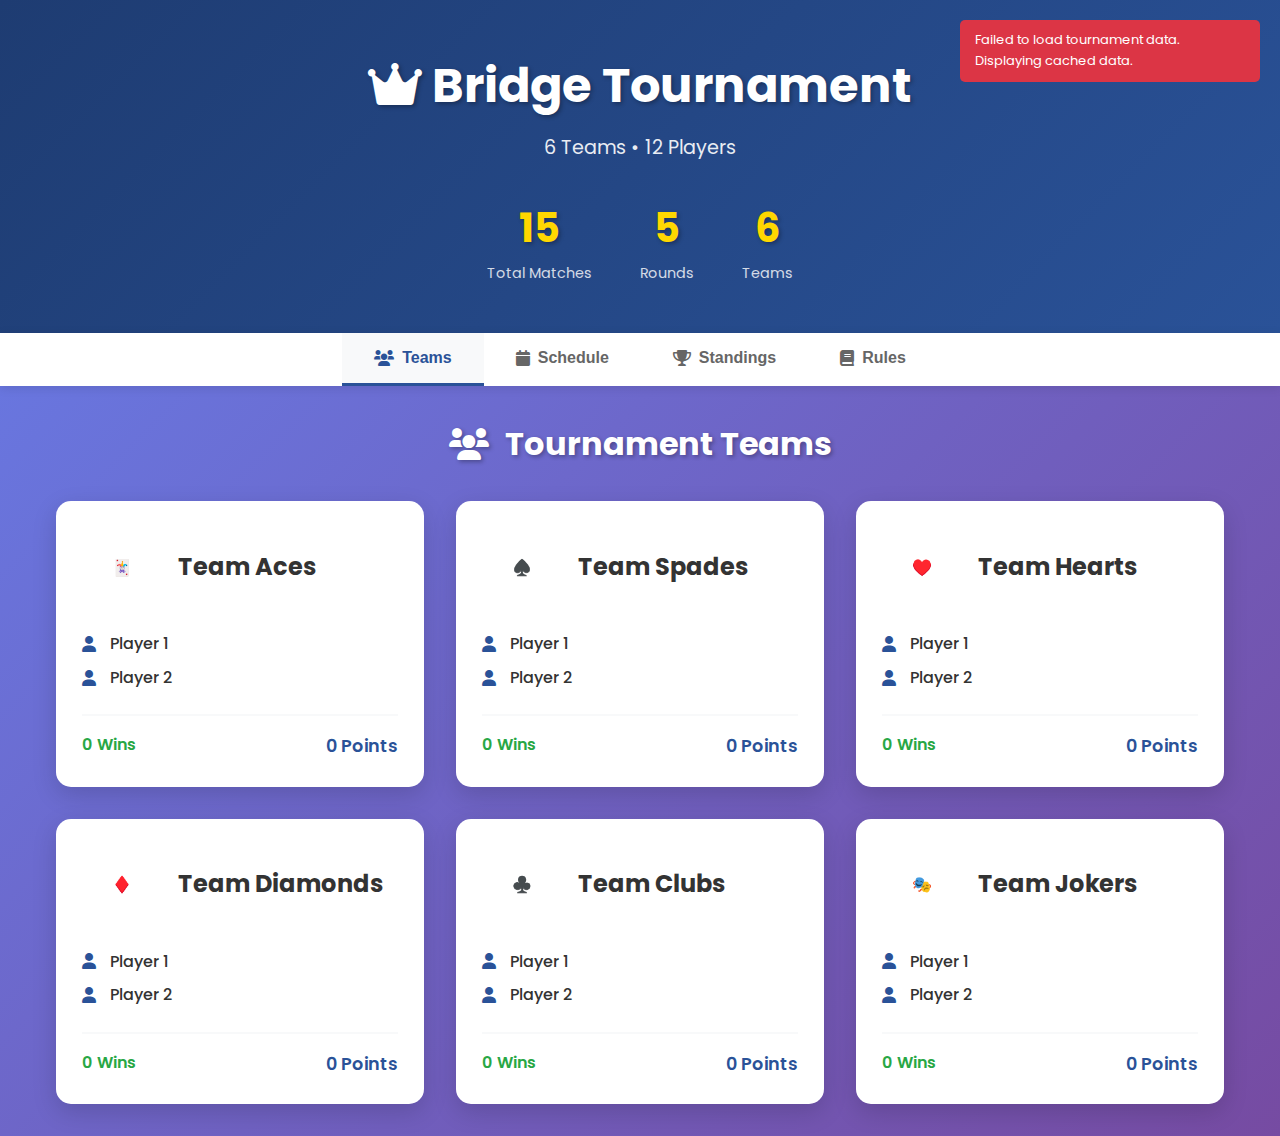
<file: index.html>
<!DOCTYPE html>
<html lang="en">
<head>
    <meta charset="UTF-8">
    <meta name="viewport" content="width=device-width, initial-scale=1.0">
    <title>Bridge Tournament</title>
    <link rel="stylesheet" href="styles.css">
    <link href="https://fonts.googleapis.com/css2?family=Poppins:wght@300;400;600;700&display=swap" rel="stylesheet">
    <link rel="stylesheet" href="https://cdnjs.cloudflare.com/ajax/libs/font-awesome/6.0.0/css/all.min.css">
</head>
<body>
    <header class="hero">
        <div class="hero-content">
            <h1><i class="fas fa-crown"></i> Bridge Tournament</h1>
            <p class="hero-subtitle">6 Teams • 12 Players</p>
            <div class="hero-stats">
                <div class="stat">
                    <span class="stat-number">15</span>
                    <span class="stat-label">Total Matches</span>
                </div>
                <div class="stat">
                    <span class="stat-number">5</span>
                    <span class="stat-label">Rounds</span>
                </div>
                <div class="stat">
                    <span class="stat-number">6</span>
                    <span class="stat-label">Teams</span>
                </div>
            </div>
        </div>
    </header>

    <nav class="nav-tabs">
        <button class="nav-btn active" data-tab="teams">
            <i class="fas fa-users"></i> Teams
        </button>
        <button class="nav-btn" data-tab="schedule">
            <i class="fas fa-calendar"></i> Schedule
        </button>
        <button class="nav-btn" data-tab="standings">
            <i class="fas fa-trophy"></i> Standings
        </button>
        <button class="nav-btn" data-tab="rules">
            <i class="fas fa-book"></i> Rules
        </button>
    </nav>

    <main class="container">
        <!-- Teams Section -->
        <section id="teams" class="tab-content active">
            <h2><i class="fas fa-users"></i> Tournament Teams</h2>
            <div class="teams-grid">
                <div class="team-card" data-team="1">
                    <div class="team-header">
                        <div class="team-avatar">🃏</div>
                        <h3>Team Aces</h3>
                    </div>
                    <div class="team-players">
                        <div class="player">
                            <i class="fas fa-user"></i>
                            <span class="player-name">Player 1</span>
                        </div>
                        <div class="player">
                            <i class="fas fa-user"></i>
                            <span class="player-name">Player 2</span>
                        </div>
                    </div>
                    <div class="team-stats">
                        <span class="wins">0 Wins</span>
                        <span class="points">0 Points</span>
                    </div>
                </div>

                <div class="team-card" data-team="2">
                    <div class="team-header">
                        <div class="team-avatar">♠️</div>
                        <h3>Team Spades</h3>
                    </div>
                    <div class="team-players">
                        <div class="player">
                            <i class="fas fa-user"></i>
                            <span class="player-name">Player 1</span>
                        </div>
                        <div class="player">
                            <i class="fas fa-user"></i>
                            <span class="player-name">Player 2</span>
                        </div>
                    </div>
                    <div class="team-stats">
                        <span class="wins">0 Wins</span>
                        <span class="points">0 Points</span>
                    </div>
                </div>

                <div class="team-card" data-team="3">
                    <div class="team-header">
                        <div class="team-avatar">♥️</div>
                        <h3>Team Hearts</h3>
                    </div>
                    <div class="team-players">
                        <div class="player">
                            <i class="fas fa-user"></i>
                            <span class="player-name">Player 1</span>
                        </div>
                        <div class="player">
                            <i class="fas fa-user"></i>
                            <span class="player-name">Player 2</span>
                        </div>
                    </div>
                    <div class="team-stats">
                        <span class="wins">0 Wins</span>
                        <span class="points">0 Points</span>
                    </div>
                </div>

                <div class="team-card" data-team="4">
                    <div class="team-header">
                        <div class="team-avatar">♦️</div>
                        <h3>Team Diamonds</h3>
                    </div>
                    <div class="team-players">
                        <div class="player">
                            <i class="fas fa-user"></i>
                            <span class="player-name">Player 1</span>
                        </div>
                        <div class="player">
                            <i class="fas fa-user"></i>
                            <span class="player-name">Player 2</span>
                        </div>
                    </div>
                    <div class="team-stats">
                        <span class="wins">0 Wins</span>
                        <span class="points">0 Points</span>
                    </div>
                </div>

                <div class="team-card" data-team="5">
                    <div class="team-header">
                        <div class="team-avatar">♣️</div>
                        <h3>Team Clubs</h3>
                    </div>
                    <div class="team-players">
                        <div class="player">
                            <i class="fas fa-user"></i>
                            <span class="player-name">Player 1</span>
                        </div>
                        <div class="player">
                            <i class="fas fa-user"></i>
                            <span class="player-name">Player 2</span>
                        </div>
                    </div>
                    <div class="team-stats">
                        <span class="wins">0 Wins</span>
                        <span class="points">0 Points</span>
                    </div>
                </div>

                <div class="team-card" data-team="6">
                    <div class="team-header">
                        <div class="team-avatar">🎭</div>
                        <h3>Team Jokers</h3>
                    </div>
                    <div class="team-players">
                        <div class="player">
                            <i class="fas fa-user"></i>
                            <span class="player-name">Player 1</span>
                        </div>
                        <div class="player">
                            <i class="fas fa-user"></i>
                            <span class="player-name">Player 2</span>
                        </div>
                    </div>
                    <div class="team-stats">
                        <span class="wins">0 Wins</span>
                        <span class="points">0 Points</span>
                    </div>
                </div>
            </div>
        </section>

        <!-- Schedule Section -->
        <section id="schedule" class="tab-content">
            <h2><i class="fas fa-calendar"></i> Tournament Schedule</h2>
            <p class="schedule-info">Round Robin Format - Each team plays every other team once</p>
            
            <div class="rounds">
                <div class="round">
                    <h3>Round 1</h3>
                    <div class="matches">
                        <div class="match">
                            <span class="team">Team Aces</span>
                            <span class="vs">vs</span>
                            <span class="team">Team Spades</span>
                            <div class="match-score">
                                <span class="score">-</span>
                                <span class="score-separator">:</span>
                                <span class="score">-</span>
                            </div>
                        </div>
                        <div class="match">
                            <span class="team">Team Hearts</span>
                            <span class="vs">vs</span>
                            <span class="team">Team Diamonds</span>
                            <div class="match-score">
                                <span class="score">-</span>
                                <span class="score-separator">:</span>
                                <span class="score">-</span>
                            </div>
                        </div>
                        <div class="match">
                            <span class="team">Team Clubs</span>
                            <span class="vs">vs</span>
                            <span class="team">Team Jokers</span>
                            <div class="match-score">
                                <span class="score">-</span>
                                <span class="score-separator">:</span>
                                <span class="score">-</span>
                            </div>
                        </div>
                    </div>
                </div>

                <div class="round">
                    <h3>Round 2</h3>
                    <div class="matches">
                        <div class="match">
                            <span class="team">Team Aces</span>
                            <span class="vs">vs</span>
                            <span class="team">Team Hearts</span>
                            <div class="match-score">
                                <span class="score">-</span>
                                <span class="score-separator">:</span>
                                <span class="score">-</span>
                            </div>
                        </div>
                        <div class="match">
                            <span class="team">Team Spades</span>
                            <span class="vs">vs</span>
                            <span class="team">Team Clubs</span>
                            <div class="match-score">
                                <span class="score">-</span>
                                <span class="score-separator">:</span>
                                <span class="score">-</span>
                            </div>
                        </div>
                        <div class="match">
                            <span class="team">Team Diamonds</span>
                            <span class="vs">vs</span>
                            <span class="team">Team Jokers</span>
                            <div class="match-score">
                                <span class="score">-</span>
                                <span class="score-separator">:</span>
                                <span class="score">-</span>
                            </div>
                        </div>
                    </div>
                </div>

                <div class="round">
                    <h3>Round 3</h3>
                    <div class="matches">
                        <div class="match">
                            <span class="team">Team Aces</span>
                            <span class="vs">vs</span>
                            <span class="team">Team Diamonds</span>
                            <div class="match-score">
                                <span class="score">-</span>
                                <span class="score-separator">:</span>
                                <span class="score">-</span>
                            </div>
                        </div>
                        <div class="match">
                            <span class="team">Team Hearts</span>
                            <span class="vs">vs</span>
                            <span class="team">Team Clubs</span>
                            <div class="match-score">
                                <span class="score">-</span>
                                <span class="score-separator">:</span>
                                <span class="score">-</span>
                            </div>
                        </div>
                        <div class="match">
                            <span class="team">Team Spades</span>
                            <span class="vs">vs</span>
                            <span class="team">Team Jokers</span>
                            <div class="match-score">
                                <span class="score">-</span>
                                <span class="score-separator">:</span>
                                <span class="score">-</span>
                            </div>
                        </div>
                    </div>
                </div>

                <div class="round">
                    <h3>Round 4</h3>
                    <div class="matches">
                        <div class="match">
                            <span class="team">Team Aces</span>
                            <span class="vs">vs</span>
                            <span class="team">Team Clubs</span>
                            <div class="match-score">
                                <span class="score">-</span>
                                <span class="score-separator">:</span>
                                <span class="score">-</span>
                            </div>
                        </div>
                        <div class="match">
                            <span class="team">Team Spades</span>
                            <span class="vs">vs</span>
                            <span class="team">Team Diamonds</span>
                            <div class="match-score">
                                <span class="score">-</span>
                                <span class="score-separator">:</span>
                                <span class="score">-</span>
                            </div>
                        </div>
                        <div class="match">
                            <span class="team">Team Hearts</span>
                            <span class="vs">vs</span>
                            <span class="team">Team Jokers</span>
                            <div class="match-score">
                                <span class="score">-</span>
                                <span class="score-separator">:</span>
                                <span class="score">-</span>
                            </div>
                        </div>
                    </div>
                </div>

                <div class="round">
                    <h3>Round 5</h3>
                    <div class="matches">
                        <div class="match">
                            <span class="team">Team Aces</span>
                            <span class="vs">vs</span>
                            <span class="team">Team Jokers</span>
                            <div class="match-score">
                                <span class="score">-</span>
                                <span class="score-separator">:</span>
                                <span class="score">-</span>
                            </div>
                        </div>
                        <div class="match">
                            <span class="team">Team Spades</span>
                            <span class="vs">vs</span>
                            <span class="team">Team Hearts</span>
                            <div class="match-score">
                                <span class="score">-</span>
                                <span class="score-separator">:</span>
                                <span class="score">-</span>
                            </div>
                        </div>
                        <div class="match">
                            <span class="team">Team Diamonds</span>
                            <span class="vs">vs</span>
                            <span class="team">Team Clubs</span>
                            <div class="match-score">
                                <span class="score">-</span>
                                <span class="score-separator">:</span>
                                <span class="score">-</span>
                            </div>
                        </div>
                    </div>
                </div>
            </div>
        </section>

        <!-- Standings Section -->
        <section id="standings" class="tab-content">
            <h2><i class="fas fa-trophy"></i> Current Standings</h2>
            <div class="standings-table">
                <div class="standings-header">
                    <span>Rank</span>
                    <span>Team</span>
                    <span>Wins</span>
                    <span>Losses</span>
                    <span>Points</span>
                </div>
                <div class="standings-body">
                    <div class="standings-row" data-team="1">
                        <span class="rank">1</span>
                        <span class="team-name">🃏 Team Aces</span>
                        <span class="wins">0</span>
                        <span class="losses">0</span>
                        <span class="points">0</span>
                    </div>
                    <div class="standings-row" data-team="2">
                        <span class="rank">2</span>
                        <span class="team-name">♠️ Team Spades</span>
                        <span class="wins">0</span>
                        <span class="losses">0</span>
                        <span class="points">0</span>
                    </div>
                    <div class="standings-row" data-team="3">
                        <span class="rank">3</span>
                        <span class="team-name">♥️ Team Hearts</span>
                        <span class="wins">0</span>
                        <span class="losses">0</span>
                        <span class="points">0</span>
                    </div>
                    <div class="standings-row" data-team="4">
                        <span class="rank">4</span>
                        <span class="team-name">♦️ Team Diamonds</span>
                        <span class="wins">0</span>
                        <span class="losses">0</span>
                        <span class="points">0</span>
                    </div>
                    <div class="standings-row" data-team="5">
                        <span class="rank">5</span>
                        <span class="team-name">♣️ Team Clubs</span>
                        <span class="wins">0</span>
                        <span class="losses">0</span>
                        <span class="points">0</span>
                    </div>
                    <div class="standings-row" data-team="6">
                        <span class="rank">6</span>
                        <span class="team-name">🎭 Team Jokers</span>
                        <span class="wins">0</span>
                        <span class="losses">0</span>
                        <span class="points">0</span>
                    </div>
                </div>
            </div>
        </section>

        <!-- Rules Section -->
        <section id="rules" class="tab-content">
            <h2><i class="fas fa-book"></i> Tournament Rules</h2>
            <div class="rules-content">
                <div class="rule-section">
                    <h3><i class="fas fa-play"></i> Tournament Format</h3>
                    <ul>
                        <li><strong>Round Robin:</strong> Each team plays every other team exactly once</li>
                        <li><strong>15 total matches</strong> across 5 rounds</li>
                        <li><strong>3 matches per round</strong> played simultaneously</li>
                    </ul>
                </div>

                <div class="rule-section">
                    <h3><i class="fas fa-calculator"></i> Scoring System</h3>
                    <ul>
                        <li><strong>Win:</strong> 2 points</li>
                        <li><strong>Tie:</strong> 1 point each team</li>
                        <li><strong>Loss:</strong> 0 points</li>
                        <li><strong>Tiebreaker:</strong> Head-to-head record, then total points scored</li>
                    </ul>
                </div>

                <div class="rule-section">
                    <h3><i class="fas fa-clock"></i> Match Rules</h3>
                    <ul>
                        <li><strong>Time limit:</strong> 90 minutes per match</li>
                        <li><strong>Boards per match:</strong> 6-8 boards recommended</li>
                        <li><strong>Scoring:</strong> Total points across all boards</li>
                    </ul>
                </div>

                <div class="rule-section">
                    <h3><i class="fas fa-medal"></i> Awards</h3>
                    <ul>
                        <li><strong>1st Place:</strong> Tournament Champions</li>
                        <li><strong>2nd Place:</strong> Runners-up</li>
                        <li><strong>3rd Place:</strong> Bronze medalists</li>
                    </ul>
                </div>
            </div>
        </section>
    </main>


    <script src="database.js"></script>
    <script src="script-readonly.js"></script>
</body>
</html>
</file>
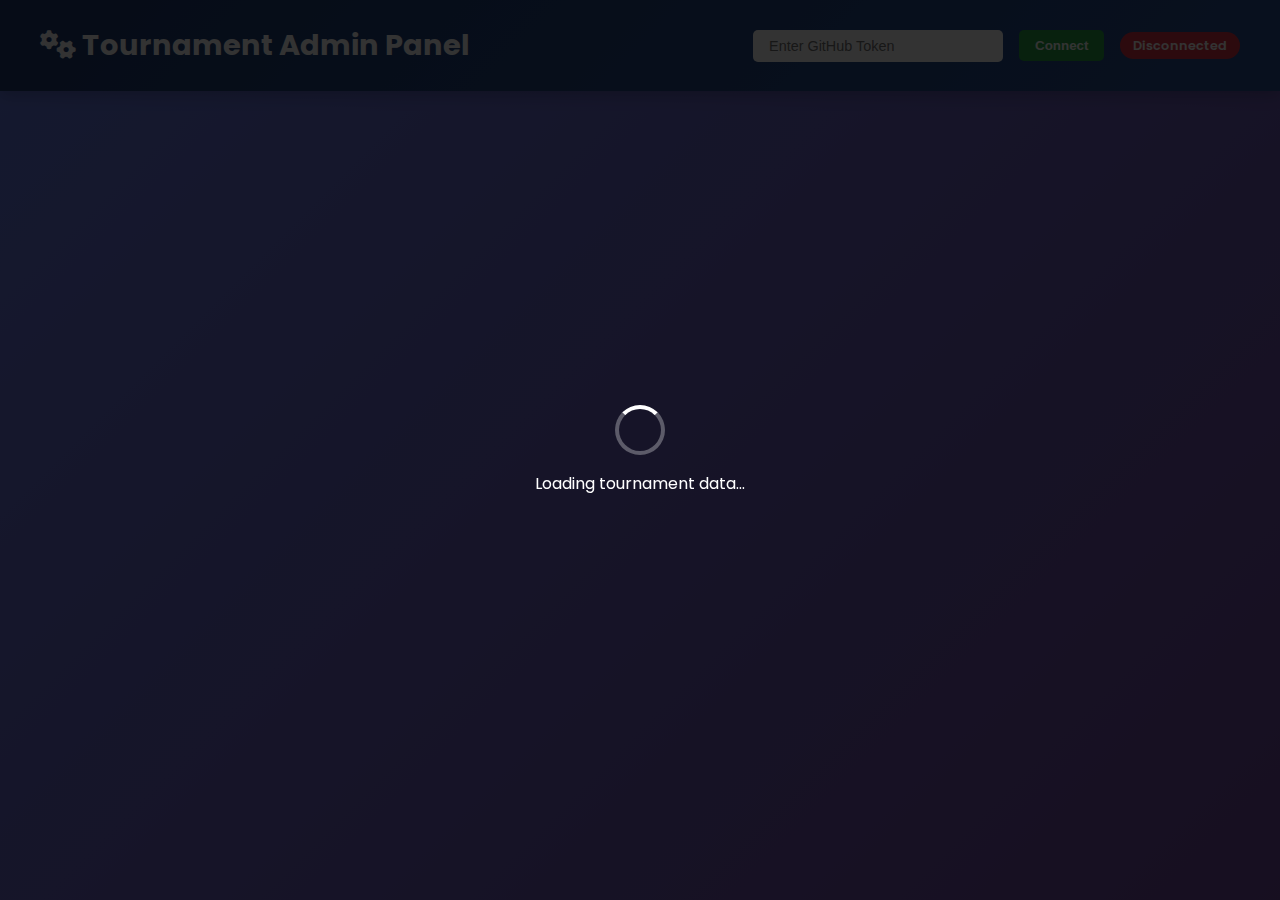
<file: admin-panel.html>
<!DOCTYPE html>
<html lang="en">
<head>
    <meta charset="UTF-8">
    <meta name="viewport" content="width=device-width, initial-scale=1.0">
    <title>Bridge Tournament Admin Panel</title>
    <link rel="stylesheet" href="admin-styles.css">
    <link href="https://fonts.googleapis.com/css2?family=Poppins:wght@300;400;600;700&display=swap" rel="stylesheet">
    <link rel="stylesheet" href="https://cdnjs.cloudflare.com/ajax/libs/font-awesome/6.0.0/css/all.min.css">
</head>
<body>
    <header class="admin-header">
        <div class="header-content">
            <h1><i class="fas fa-cogs"></i> Tournament Admin Panel</h1>
            <div class="auth-section">
                <input type="password" id="github-token" placeholder="Enter GitHub Token" class="token-input">
                <button id="connect-btn" class="connect-btn">Connect</button>
                <button id="disconnect-btn" class="disconnect-btn" style="display: none;">Disconnect</button>
                <span id="connection-status" class="status-indicator">Disconnected</span>
            </div>
        </div>
    </header>

    <div id="loading-screen" class="loading-screen">
        <div class="loading-content">
            <div class="spinner"></div>
            <p>Loading tournament data...</p>
        </div>
    </div>

    <main id="admin-content" class="admin-content" style="display: none;">
        <div class="control-tabs">
            <button class="tab-btn active" data-tab="teams">
                <i class="fas fa-users"></i> Teams & Players
            </button>
            <button class="tab-btn" data-tab="bracket">
                <i class="fas fa-sitemap"></i> Bracket Management
            </button>
            <button class="tab-btn" data-tab="standings">
                <i class="fas fa-trophy"></i> Current Standings
            </button>
        </div>

        <!-- Teams Management -->
        <section id="teams-tab" class="tab-panel active">
            <h2>Team Management</h2>
            <div class="teams-admin-grid">
                <div class="team-admin-card" data-team="1">
                    <div class="team-header">
                        <div class="team-avatar">🃏</div>
                        <h3>Team Aces</h3>
                    </div>
                    <div class="player-inputs">
                        <div class="input-group">
                            <label>Player 1:</label>
                            <input type="text" class="player-input" data-player="0" placeholder="Enter player name">
                        </div>
                        <div class="input-group">
                            <label>Player 2:</label>
                            <input type="text" class="player-input" data-player="1" placeholder="Enter player name">
                        </div>
                    </div>
                    <button class="save-team-btn">Save Team</button>
                </div>

                <div class="team-admin-card" data-team="2">
                    <div class="team-header">
                        <div class="team-avatar">♠️</div>
                        <h3>Team Spades</h3>
                    </div>
                    <div class="player-inputs">
                        <div class="input-group">
                            <label>Player 1:</label>
                            <input type="text" class="player-input" data-player="0" placeholder="Enter player name">
                        </div>
                        <div class="input-group">
                            <label>Player 2:</label>
                            <input type="text" class="player-input" data-player="1" placeholder="Enter player name">
                        </div>
                    </div>
                    <button class="save-team-btn">Save Team</button>
                </div>

                <div class="team-admin-card" data-team="3">
                    <div class="team-header">
                        <div class="team-avatar">♥️</div>
                        <h3>Team Hearts</h3>
                    </div>
                    <div class="player-inputs">
                        <div class="input-group">
                            <label>Player 1:</label>
                            <input type="text" class="player-input" data-player="0" placeholder="Enter player name">
                        </div>
                        <div class="input-group">
                            <label>Player 2:</label>
                            <input type="text" class="player-input" data-player="1" placeholder="Enter player name">
                        </div>
                    </div>
                    <button class="save-team-btn">Save Team</button>
                </div>

                <div class="team-admin-card" data-team="4">
                    <div class="team-header">
                        <div class="team-avatar">♦️</div>
                        <h3>Team Diamonds</h3>
                    </div>
                    <div class="player-inputs">
                        <div class="input-group">
                            <label>Player 1:</label>
                            <input type="text" class="player-input" data-player="0" placeholder="Enter player name">
                        </div>
                        <div class="input-group">
                            <label>Player 2:</label>
                            <input type="text" class="player-input" data-player="1" placeholder="Enter player name">
                        </div>
                    </div>
                    <button class="save-team-btn">Save Team</button>
                </div>

                <div class="team-admin-card" data-team="5">
                    <div class="team-header">
                        <div class="team-avatar">♣️</div>
                        <h3>Team Clubs</h3>
                    </div>
                    <div class="player-inputs">
                        <div class="input-group">
                            <label>Player 1:</label>
                            <input type="text" class="player-input" data-player="0" placeholder="Enter player name">
                        </div>
                        <div class="input-group">
                            <label>Player 2:</label>
                            <input type="text" class="player-input" data-player="1" placeholder="Enter player name">
                        </div>
                    </div>
                    <button class="save-team-btn">Save Team</button>
                </div>

                <div class="team-admin-card" data-team="6">
                    <div class="team-header">
                        <div class="team-avatar">🎭</div>
                        <h3>Team Jokers</h3>
                    </div>
                    <div class="player-inputs">
                        <div class="input-group">
                            <label>Player 1:</label>
                            <input type="text" class="player-input" data-player="0" placeholder="Enter player name">
                        </div>
                        <div class="input-group">
                            <label>Player 2:</label>
                            <input type="text" class="player-input" data-player="1" placeholder="Enter player name">
                        </div>
                    </div>
                    <button class="save-team-btn">Save Team</button>
                </div>
            </div>
            
            <div class="bulk-actions">
                <button id="save-all-teams" class="bulk-btn primary">
                    <i class="fas fa-save"></i> Save All Teams
                </button>
            </div>
        </section>

        <!-- Bracket Management -->
        <section id="bracket-tab" class="tab-panel">
            <h2>Bracket Management</h2>
            
            <!-- Quarter Finals -->
            <div class="admin-bracket-round">
                <h3>Quarter Finals</h3>
                <div class="admin-bracket-matches">
                    <div class="admin-bracket-match" data-round="quarterfinal" data-match="0">
                        <div class="match-title">QF1: Team Aces vs Team Spades</div>
                        <div class="score-inputs">
                            <input type="number" class="score-input" placeholder="Aces Score" data-team="Team Aces">
                            <span>:</span>
                            <input type="number" class="score-input" placeholder="Spades Score" data-team="Team Spades">
                        </div>
                        <button class="advance-team-btn">Set Winner & Advance</button>
                        <div class="winner-display">Winner: <span class="winner-name">TBD</span></div>
                    </div>
                    
                    <div class="admin-bracket-match" data-round="quarterfinal" data-match="1">
                        <div class="match-title">QF2: Team Hearts vs Team Diamonds</div>
                        <div class="score-inputs">
                            <input type="number" class="score-input" placeholder="Hearts Score" data-team="Team Hearts">
                            <span>:</span>
                            <input type="number" class="score-input" placeholder="Diamonds Score" data-team="Team Diamonds">
                        </div>
                        <button class="advance-team-btn">Set Winner & Advance</button>
                        <div class="winner-display">Winner: <span class="winner-name">TBD</span></div>
                    </div>
                    
                    <div class="admin-bracket-match" data-round="quarterfinal" data-match="2">
                        <div class="match-title">QF3: Team Clubs vs Team Jokers</div>
                        <div class="score-inputs">
                            <input type="number" class="score-input" placeholder="Clubs Score" data-team="Team Clubs">
                            <span>:</span>
                            <input type="number" class="score-input" placeholder="Jokers Score" data-team="Team Jokers">
                        </div>
                        <button class="advance-team-btn">Set Winner & Advance</button>
                        <div class="winner-display">Winner: <span class="winner-name">TBD</span></div>
                    </div>
                </div>
            </div>
            
            <!-- Semi Finals -->
            <div class="admin-bracket-round">
                <h3>Semi Finals</h3>
                <div class="admin-bracket-matches">
                    <div class="admin-bracket-match" data-round="semifinal" data-match="0">
                        <div class="match-title">SF1: Winner QF1 vs Winner QF2</div>
                        <div class="score-inputs">
                            <input type="number" class="score-input" placeholder="Team 1 Score" data-team="">
                            <span>:</span>
                            <input type="number" class="score-input" placeholder="Team 2 Score" data-team="">
                        </div>
                        <button class="advance-team-btn" disabled>Set Winner & Advance</button>
                        <div class="winner-display">Winner: <span class="winner-name">TBD</span></div>
                    </div>
                    
                    <div class="admin-bracket-match" data-round="semifinal" data-match="1">
                        <div class="match-title">SF2: Winner QF3 vs Bye Team</div>
                        <div class="bye-selection">
                            <label>Select team for bye to semi-final:</label>
                            <select id="bye-team-select" class="bye-select">
                                <option value="">Select team...</option>
                                <option value="Team Aces">Team Aces</option>
                                <option value="Team Spades">Team Spades</option>
                                <option value="Team Hearts">Team Hearts</option>
                                <option value="Team Diamonds">Team Diamonds</option>
                                <option value="Team Clubs">Team Clubs</option>
                                <option value="Team Jokers">Team Jokers</option>
                            </select>
                        </div>
                        <div class="score-inputs">
                            <input type="number" class="score-input" placeholder="QF3 Winner Score" data-team="">
                            <span>:</span>
                            <input type="number" class="score-input" placeholder="Bye Team Score" data-team="">
                        </div>
                        <button class="advance-team-btn" disabled>Set Winner & Advance</button>
                        <div class="winner-display">Winner: <span class="winner-name">TBD</span></div>
                    </div>
                </div>
            </div>
            
            <!-- Championship Final -->
            <div class="admin-bracket-round final-round">
                <h3>🏆 Championship Final</h3>
                <div class="admin-bracket-matches">
                    <div class="admin-bracket-match final-match" data-round="final" data-match="0">
                        <div class="match-title championship-title">FINAL: Winner SF1 vs Winner SF2</div>
                        <div class="score-inputs">
                            <input type="number" class="score-input" placeholder="Finalist 1 Score" data-team="">
                            <span>:</span>
                            <input type="number" class="score-input" placeholder="Finalist 2 Score" data-team="">
                        </div>
                        <button class="crown-champion-btn" disabled>👑 Crown Champion</button>
                        <div class="champion-display">Champion: <span class="champion-name">TBD</span></div>
                    </div>
                </div>
            </div>
            
            <div class="bulk-actions">
                <button id="save-bracket" class="bulk-btn primary">
                    <i class="fas fa-save"></i> Save Bracket Progress
                </button>
                <button id="reset-bracket" class="bulk-btn danger">
                    <i class="fas fa-undo"></i> Reset Entire Bracket
                </button>
            </div>
        </section>

        <!-- Standings View -->
        <section id="standings-tab" class="tab-panel">
            <h2>Current Standings</h2>
            <div class="standings-preview">
                <table class="standings-table">
                    <thead>
                        <tr>
                            <th>Rank</th>
                            <th>Team</th>
                            <th>Wins</th>
                            <th>Losses</th>
                            <th>Points</th>
                        </tr>
                    </thead>
                    <tbody id="standings-body">
                        <!-- Standings will be dynamically updated -->
                    </tbody>
                </table>
            </div>
            
            <div class="bulk-actions">
                <button id="refresh-standings" class="bulk-btn">
                    <i class="fas fa-refresh"></i> Refresh Standings
                </button>
            </div>
        </section>
    </main>

    <div id="notification-area" class="notification-area"></div>

    <script src="database.js"></script>
    <script src="admin-panel.js"></script>
</body>
</html>
</file>
<file: styles.css>
* {
    margin: 0;
    padding: 0;
    box-sizing: border-box;
}

body {
    font-family: 'Poppins', sans-serif;
    line-height: 1.6;
    color: #333;
    background: linear-gradient(135deg, #667eea 0%, #764ba2 100%);
    min-height: 100vh;
}

/* Hero Section */
.hero {
    background: linear-gradient(135deg, #1e3c72 0%, #2a5298 100%);
    color: white;
    text-align: center;
    padding: 3rem 1rem;
    box-shadow: 0 4px 15px rgba(0,0,0,0.2);
}

.hero-content h1 {
    font-size: 3rem;
    font-weight: 700;
    margin-bottom: 0.5rem;
    text-shadow: 2px 2px 4px rgba(0,0,0,0.3);
}

.hero-subtitle {
    font-size: 1.2rem;
    margin-bottom: 2rem;
    opacity: 0.9;
}

.hero-stats {
    display: flex;
    justify-content: center;
    gap: 3rem;
    flex-wrap: wrap;
}

.stat {
    text-align: center;
}

.stat-number {
    display: block;
    font-size: 2.5rem;
    font-weight: 700;
    color: #ffd700;
    text-shadow: 2px 2px 4px rgba(0,0,0,0.3);
}

.stat-label {
    font-size: 0.9rem;
    opacity: 0.8;
}

/* Navigation Tabs */
.nav-tabs {
    display: flex;
    background: white;
    box-shadow: 0 2px 10px rgba(0,0,0,0.1);
    justify-content: center;
    flex-wrap: wrap;
}

.nav-btn {
    background: none;
    border: none;
    padding: 1rem 2rem;
    cursor: pointer;
    font-size: 1rem;
    font-weight: 600;
    color: #666;
    border-bottom: 3px solid transparent;
    transition: all 0.3s ease;
    display: flex;
    align-items: center;
    gap: 0.5rem;
}

.nav-btn:hover {
    background: #f8f9fa;
    color: #2a5298;
}

.nav-btn.active {
    color: #2a5298;
    border-bottom-color: #2a5298;
    background: #f8f9fa;
}

/* Container */
.container {
    max-width: 1200px;
    margin: 0 auto;
    padding: 2rem 1rem;
}

/* Tab Content */
.tab-content {
    display: none;
    animation: fadeIn 0.5s ease;
}

.tab-content.active {
    display: block;
}

@keyframes fadeIn {
    from { opacity: 0; transform: translateY(20px); }
    to { opacity: 1; transform: translateY(0); }
}

.tab-content h2 {
    color: white;
    font-size: 2rem;
    margin-bottom: 2rem;
    text-align: center;
    text-shadow: 2px 2px 4px rgba(0,0,0,0.3);
    display: flex;
    align-items: center;
    justify-content: center;
    gap: 1rem;
}

/* Teams Grid */
.teams-grid {
    display: grid;
    grid-template-columns: repeat(auto-fit, minmax(350px, 1fr));
    gap: 2rem;
    margin-top: 2rem;
}

.team-card {
    background: white;
    border-radius: 15px;
    padding: 1.5rem;
    box-shadow: 0 8px 25px rgba(0,0,0,0.15);
    transition: all 0.3s ease;
    border: 2px solid transparent;
    overflow: visible;
    position: relative;
}

.team-card:hover {
    transform: translateY(-5px);
    box-shadow: 0 12px 35px rgba(0,0,0,0.2);
    border-color: #2a5298;
}

.team-header {
    display: flex;
    align-items: center;
    gap: 1rem;
    margin-bottom: 1.5rem;
}

.team-avatar {
    width: 80px;
    height: 80px;
    display: flex;
    align-items: center;
    justify-content: center;
    background: transparent;
    border-radius: 12px;
    position: relative;
    overflow: visible;
    transition: all 0.4s cubic-bezier(0.175, 0.885, 0.32, 1.275);
    cursor: pointer;
}

.team-avatar img {
    width: 100%;
    height: 100%;
    object-fit: cover;
    border-radius: 8px;
    transition: all 0.4s cubic-bezier(0.175, 0.885, 0.32, 1.275);
}

.team-avatar.has-logo {
    background: #f8f9fa;
    border: 2px solid #dee2e6;
    padding: 4px;
    box-shadow: 0 4px 15px rgba(0,0,0,0.2);
}

.team-avatar.has-logo:hover {
    transform: scale(2.5) translateY(-10px);
    z-index: 1000;
    box-shadow: 0 20px 40px rgba(0,0,0,0.4);
    border-color: #2a5298;
    background: white;
}

.team-avatar.has-logo:hover img {
    border-radius: 12px;
    box-shadow: 0 10px 30px rgba(0,0,0,0.3);
}

.team-card:hover .team-avatar.has-logo {
    animation: logo-spotlight 0.6s ease-out;
}

@keyframes logo-spotlight {
    0% {
        box-shadow: 0 4px 15px rgba(0,0,0,0.2);
    }
    50% {
        box-shadow: 0 0 30px rgba(42, 82, 152, 0.6), 0 0 60px rgba(42, 82, 152, 0.4);
    }
    100% {
        box-shadow: 0 4px 15px rgba(0,0,0,0.2);
    }
}

.team-header h3 {
    font-size: 1.5rem;
    color: #333;
    font-weight: 700;
}

.team-players {
    margin-bottom: 1.5rem;
}

.player {
    display: flex;
    align-items: center;
    gap: 0.5rem;
    margin-bottom: 0.5rem;
}

.player i {
    color: #2a5298;
    width: 20px;
}

.player-input {
    flex: 1;
    padding: 0.5rem;
    border: 2px solid #e9ecef;
    border-radius: 8px;
    font-size: 0.9rem;
    transition: border-color 0.3s ease;
}

.player-input:focus {
    outline: none;
    border-color: #2a5298;
}

.team-stats {
    display: flex;
    justify-content: space-between;
    padding-top: 1rem;
    border-top: 2px solid #f8f9fa;
    font-weight: 600;
    color: #666;
}

/* Schedule */
.schedule-info {
    text-align: center;
    color: white;
    font-size: 1.1rem;
    margin-bottom: 2rem;
    opacity: 0.9;
}

.rounds {
    display: flex;
    flex-direction: column;
    gap: 2rem;
}

.round {
    background: white;
    border-radius: 15px;
    padding: 2rem;
    box-shadow: 0 8px 25px rgba(0,0,0,0.15);
}

.round h3 {
    color: #2a5298;
    font-size: 1.5rem;
    margin-bottom: 1.5rem;
    text-align: center;
    font-weight: 700;
}

.matches {
    display: flex;
    flex-direction: column;
    gap: 1rem;
}

.match {
    display: flex;
    align-items: center;
    justify-content: space-between;
    padding: 1rem;
    background: linear-gradient(135deg, #f8f9fa, #e9ecef);
    border-radius: 10px;
    border-left: 4px solid #2a5298;
    flex-wrap: wrap;
    gap: 1rem;
}

.match .team {
    font-weight: 600;
    color: #333;
    min-width: 120px;
}

.vs {
    font-weight: 700;
    color: #2a5298;
    font-size: 1.1rem;
}

.match-controls {
    display: flex;
    align-items: center;
    gap: 0.5rem;
    flex-wrap: wrap;
}

.score-input {
    width: 60px;
    padding: 0.3rem;
    border: 2px solid #ddd;
    border-radius: 5px;
    text-align: center;
    font-weight: 600;
}

.score-input:focus {
    outline: none;
    border-color: #2a5298;
}

.update-score {
    background: #2a5298;
    color: white;
    border: none;
    padding: 0.5rem 1rem;
    border-radius: 5px;
    cursor: pointer;
    font-weight: 600;
    transition: all 0.3s ease;
}

.update-score:hover {
    background: #1e3c72;
    transform: translateY(-2px);
}

/* Standings */
.standings-table {
    background: white;
    border-radius: 15px;
    overflow: hidden;
    box-shadow: 0 8px 25px rgba(0,0,0,0.15);
}

.standings-header {
    background: linear-gradient(135deg, #2a5298, #1e3c72);
    color: white;
    display: grid;
    grid-template-columns: 60px 1fr 80px 80px 80px;
    padding: 1rem;
    font-weight: 700;
    gap: 1rem;
}

.standings-row {
    display: grid;
    grid-template-columns: 60px 1fr 80px 80px 80px;
    padding: 1rem;
    border-bottom: 1px solid #e9ecef;
    transition: background 0.3s ease;
    gap: 1rem;
    align-items: center;
}

.standings-row:hover {
    background: #f8f9fa;
}

.standings-row:last-child {
    border-bottom: none;
}

.rank {
    font-weight: 700;
    font-size: 1.2rem;
    color: #2a5298;
    text-align: center;
}

.team-name {
    font-weight: 600;
    display: flex;
    align-items: center;
    gap: 0.5rem;
}

.wins, .losses, .points {
    text-align: center;
    font-weight: 600;
}

.wins {
    color: #28a745;
}

.losses {
    color: #dc3545;
}

.points {
    color: #2a5298;
    font-size: 1.1rem;
}

/* Rules */
.rules-content {
    background: white;
    border-radius: 15px;
    padding: 2rem;
    box-shadow: 0 8px 25px rgba(0,0,0,0.15);
}

.rule-section {
    margin-bottom: 2rem;
}

.rule-section:last-child {
    margin-bottom: 0;
}

.rule-section h3 {
    color: #2a5298;
    font-size: 1.3rem;
    margin-bottom: 1rem;
    font-weight: 700;
    display: flex;
    align-items: center;
    gap: 0.5rem;
}

.rule-section ul {
    list-style: none;
    padding-left: 0;
}

.rule-section li {
    padding: 0.5rem 0;
    padding-left: 1.5rem;
    position: relative;
    font-size: 1rem;
    line-height: 1.6;
}

.rule-section li.critical-rule {
    background: linear-gradient(135deg, #ff6b6b, #ee5a52);
    color: white;
    font-weight: 700;
    padding: 1rem 1.5rem;
    margin: 0.5rem 0;
    border-radius: 8px;
    border-left: 4px solid #d63031;
    box-shadow: 0 4px 15px rgba(255, 107, 107, 0.3);
    text-transform: uppercase;
    letter-spacing: 0.5px;
    word-break: break-word;
    hyphens: auto;
    overflow-wrap: break-word;
}

@keyframes pulse-warning {
    0%, 100% { 
        box-shadow: 0 4px 15px rgba(255, 107, 107, 0.3);
        transform: scale(1);
    }
    50% { 
        box-shadow: 0 6px 25px rgba(255, 107, 107, 0.5);
        transform: scale(1.02);
    }
}

.rule-section li::before {
    content: '▶';
    position: absolute;
    left: 0;
    color: #2a5298;
    font-weight: bold;
}

.rule-section strong {
    color: #2a5298;
    font-weight: 700;
}



/* Responsive Design */
@media (max-width: 1024px) {
    .container {
        padding: 1.5rem;
    }
    
    .teams-grid {
        grid-template-columns: repeat(auto-fit, minmax(300px, 1fr));
    }
    
    .matches {
        gap: 1rem;
    }
}

@media (max-width: 768px) {
    .hero {
        padding: 2.5rem 1rem;
    }
    
    .hero-content h1 {
        font-size: 2.2rem;
    }
    
    .hero-subtitle {
        font-size: 1rem;
    }
    
    .teams-grid {
        grid-template-columns: 1fr;
        gap: 1.5rem;
    }
    
    .nav-tabs {
        flex-wrap: wrap;
        justify-content: center;
    }
    
    .nav-btn {
        flex: 1;
        min-width: 120px;
        padding: 1rem;
        font-size: 0.9rem;
    }
    
    .tab-content h2 {
        font-size: 1.8rem;
        margin-bottom: 1.5rem;
    }
    
    .match {
        flex-direction: column;
        text-align: center;
        gap: 1rem;
        padding: 1.5rem;
    }
    
    .match .team {
        font-size: 1.1rem;
        min-width: auto;
    }
    
    .vs {
        font-size: 1rem;
        margin: 0.5rem 0;
    }
    
    .match-score {
        justify-content: center;
        gap: 1rem;
    }
    
    .score {
        min-width: 40px;
        padding: 0.5rem;
        font-size: 1.1rem;
    }
    
    .standings-header,
    .standings-row {
        grid-template-columns: 50px 1fr 70px 70px 70px;
        font-size: 0.9rem;
        gap: 0.5rem;
    }
    
    .team-card {
        padding: 1.5rem;
    }
    
    .team-header h3 {
        font-size: 1.3rem;
    }
    
    .team-avatar {
        width: 50px;
        height: 50px;
        font-size: 2rem;
    }
    
    .round {
        padding: 1.5rem;
        margin-bottom: 1.5rem;
    }
    
    .round h3 {
        font-size: 1.3rem;
    }
}

@media (max-width: 480px) {
    .hero {
        padding: 2rem 0.5rem;
    }
    
    .hero-content h1 {
        font-size: 1.8rem;
        line-height: 1.2;
    }
    
    .hero-subtitle {
        font-size: 0.9rem;
    }
    
    .container {
        padding: 1rem 0.5rem;
    }
    
    .nav-tabs {
        flex-direction: column;
        margin: 0;
    }
    
    .nav-btn {
        border-bottom: 1px solid #e9ecef;
        border-right: none;
        padding: 1rem;
        text-align: center;
        min-width: auto;
        flex: none;
    }
    
    .nav-btn.active {
        border-bottom: 1px solid #e9ecef;
        border-right: none;
        background: #2a5298;
        color: white;
    }
    
    .nav-btn:last-child {
        border-bottom: none;
    }
    
    .tab-content h2 {
        font-size: 1.5rem;
        margin-bottom: 1rem;
        flex-direction: column;
        gap: 0.5rem;
    }
    
    .team-card {
        padding: 1rem;
        margin-bottom: 1rem;
    }
    
    .team-header {
        flex-direction: column;
        text-align: center;
        gap: 0.5rem;
    }
    
    .team-header h3 {
        font-size: 1.2rem;
    }
    
    .team-avatar {
        width: 40px;
        height: 40px;
        font-size: 1.8rem;
        margin: 0 auto;
    }
    
    .team-players .player {
        justify-content: center;
        gap: 0.5rem;
        margin-bottom: 0.8rem;
    }
    
    .team-stats {
        justify-content: center;
        gap: 2rem;
        text-align: center;
        flex-wrap: wrap;
    }
    
    .match {
        padding: 1rem;
        gap: 0.8rem;
    }
    
    .match .team {
        font-size: 1rem;
        font-weight: 700;
    }
    
    .match-score {
        gap: 0.8rem;
        flex-wrap: wrap;
        justify-content: center;
    }
    
    .score {
        min-width: 35px;
        padding: 0.4rem;
        font-size: 1rem;
    }
    
    .round {
        padding: 1rem;
        margin-bottom: 1rem;
    }
    
    .round h3 {
        font-size: 1.2rem;
        margin-bottom: 1rem;
    }
    
    .matches {
        gap: 1rem;
    }
    
    .team-header {
        gap: 0.8rem;
        margin-bottom: 1rem;
    }
    
    .team-avatar {
        width: 60px;
        height: 60px;
        font-size: 2rem;
    }
    
    .match {
        flex-direction: column;
        align-items: center;
        gap: 1rem;
    }
    
    .standings-table {
        font-size: 0.8rem;
    }
    
    .standings-header,
    .standings-row {
        grid-template-columns: 40px 1fr 50px 50px 50px;
        padding: 0.8rem 0.5rem;
        gap: 0.3rem;
    }
    
    .team-name {
        font-size: 0.9rem;
    }
    
    .rules-content {
        padding: 1rem;
    }
    
    .rule-section {
        margin-bottom: 1.5rem;
    }
    
    .rule-section h3 {
        font-size: 1.1rem;
        margin-bottom: 0.8rem;
    }
    
    .rule-section li {
        padding: 0.4rem 0;
        padding-left: 1rem;
        font-size: 0.9rem;
        line-height: 1.5;
    }
    
    .rule-section li.critical-rule {
        padding: 0.8rem 1rem;
        margin: 0.3rem 0;
        font-size: 0.85rem;
        line-height: 1.4;
        letter-spacing: 0.3px;
        word-break: break-word;
        hyphens: auto;
    }
}

/* Tablet and medium mobile devices */
@media (max-width: 768px) and (min-width: 481px) {
    .rules-content {
        padding: 1.5rem;
    }
    
    .rule-section {
        margin-bottom: 2rem;
    }
    
    .rule-section h3 {
        font-size: 1.2rem;
        margin-bottom: 1rem;
    }
    
    .rule-section li {
        padding: 0.5rem 0;
        padding-left: 1.2rem;
        font-size: 0.95rem;
        line-height: 1.6;
    }
    
    .rule-section li.critical-rule {
        padding: 0.9rem 1.2rem;
        margin: 0.4rem 0;
        font-size: 0.9rem;
        line-height: 1.4;
        letter-spacing: 0.4px;
    }
}

@media (max-width: 320px) {
    .hero-content h1 {
        font-size: 1.5rem;
    }
    
    .container {
        padding: 0.5rem;
    }
    
    .team-card,
    .round,
    .rules-content {
        padding: 0.8rem;
    }
    
    .rule-section {
        margin-bottom: 1rem;
    }
    
    .rule-section h3 {
        font-size: 1rem;
        margin-bottom: 0.6rem;
    }
    
    .rule-section li {
        padding: 0.3rem 0;
        padding-left: 0.8rem;
        font-size: 0.8rem;
        line-height: 1.4;
    }
    
    .rule-section li.critical-rule {
        padding: 0.6rem 0.8rem;
        margin: 0.3rem 0;
        font-size: 0.75rem;
        line-height: 1.3;
        letter-spacing: 0.2px;
        border-left: 3px solid #d63031;
    }
    
    .nav-btn {
        padding: 0.8rem;
        font-size: 0.8rem;
    }
    
    .tab-content h2 {
        font-size: 1.3rem;
    }
    
    .standings-header,
    .standings-row {
        font-size: 0.7rem;
        padding: 0.5rem 0.3rem;
    }
    
    .team-stats {
        font-size: 0.9rem;
    }
    
    .match .team {
        font-size: 0.9rem;
    }
    
    .score {
        min-width: 30px;
        padding: 0.3rem;
        font-size: 0.9rem;
    }
}
</file>
<file: admin-styles.css>
* {
    margin: 0;
    padding: 0;
    box-sizing: border-box;
}

body {
    font-family: 'Poppins', sans-serif;
    background: linear-gradient(135deg, #667eea 0%, #764ba2 100%);
    min-height: 100vh;
    color: #333;
}

/* Header */
.admin-header {
    background: linear-gradient(135deg, #1e3c72 0%, #2a5298 100%);
    color: white;
    padding: 1.5rem;
    box-shadow: 0 4px 15px rgba(0,0,0,0.2);
}

.header-content {
    max-width: 1200px;
    margin: 0 auto;
    display: flex;
    justify-content: space-between;
    align-items: center;
    flex-wrap: wrap;
    gap: 1rem;
}

.header-content h1 {
    font-size: 1.8rem;
    font-weight: 700;
}

.auth-section {
    display: flex;
    align-items: center;
    gap: 1rem;
    flex-wrap: wrap;
}

.token-input {
    padding: 0.5rem 1rem;
    border: none;
    border-radius: 5px;
    width: 250px;
    font-size: 0.9rem;
}

.connect-btn, .disconnect-btn {
    background: #28a745;
    color: white;
    border: none;
    padding: 0.5rem 1rem;
    border-radius: 5px;
    cursor: pointer;
    font-weight: 600;
    transition: all 0.3s ease;
}

.disconnect-btn {
    background: #dc3545;
}

.connect-btn:hover {
    background: #218838;
    transform: translateY(-2px);
}

.disconnect-btn:hover {
    background: #c82333;
    transform: translateY(-2px);
}

.status-indicator {
    padding: 0.3rem 0.8rem;
    border-radius: 20px;
    font-size: 0.8rem;
    font-weight: 600;
    background: #dc3545;
}

.status-indicator.connected {
    background: #28a745;
}

/* Loading Screen */
.loading-screen {
    position: fixed;
    top: 0;
    left: 0;
    right: 0;
    bottom: 0;
    background: rgba(0,0,0,0.8);
    display: flex;
    justify-content: center;
    align-items: center;
    z-index: 1000;
}

.loading-content {
    text-align: center;
    color: white;
}

.spinner {
    width: 50px;
    height: 50px;
    border: 4px solid rgba(255,255,255,0.3);
    border-top: 4px solid white;
    border-radius: 50%;
    animation: spin 1s linear infinite;
    margin: 0 auto 1rem;
}

@keyframes spin {
    to { transform: rotate(360deg); }
}

/* Main Content */
.admin-content {
    max-width: 1200px;
    margin: 2rem auto;
    padding: 0 1rem;
}

/* Control Tabs */
.control-tabs {
    display: flex;
    background: white;
    border-radius: 10px 10px 0 0;
    overflow: hidden;
    box-shadow: 0 4px 15px rgba(0,0,0,0.1);
    margin-bottom: 0;
}

.tab-btn {
    flex: 1;
    padding: 1rem 2rem;
    background: none;
    border: none;
    cursor: pointer;
    font-size: 1rem;
    font-weight: 600;
    color: #666;
    transition: all 0.3s ease;
    display: flex;
    align-items: center;
    justify-content: center;
    gap: 0.5rem;
}

.tab-btn:hover {
    background: #f8f9fa;
    color: #2a5298;
}

.tab-btn.active {
    background: #2a5298;
    color: white;
}

/* Tab Panels */
.tab-panel {
    display: none;
    background: white;
    padding: 2rem;
    border-radius: 0 0 10px 10px;
    box-shadow: 0 4px 15px rgba(0,0,0,0.1);
    margin-bottom: 2rem;
}

.tab-panel.active {
    display: block;
}

.tab-panel h2 {
    color: #2a5298;
    margin-bottom: 2rem;
    font-size: 1.5rem;
}

/* Teams Management */
.teams-admin-grid {
    display: grid;
    grid-template-columns: repeat(auto-fit, minmax(300px, 1fr));
    gap: 1.5rem;
    margin-bottom: 2rem;
}

.team-admin-card {
    background: #f8f9fa;
    border-radius: 10px;
    padding: 1.5rem;
    border: 2px solid #e9ecef;
    transition: all 0.3s ease;
}

.team-admin-card:hover {
    border-color: #2a5298;
    transform: translateY(-3px);
}

.team-header {
    display: flex;
    align-items: center;
    gap: 1rem;
    margin-bottom: 1.5rem;
}

.team-avatar {
    font-size: 2.5rem;
    width: 50px;
    height: 50px;
    display: flex;
    align-items: center;
    justify-content: center;
    background: linear-gradient(135deg, #667eea, #764ba2);
    border-radius: 50%;
    box-shadow: 0 4px 15px rgba(0,0,0,0.2);
}

.team-header h3 {
    color: #333;
    font-size: 1.3rem;
}

.player-inputs {
    margin-bottom: 1.5rem;
}

.input-group {
    margin-bottom: 1rem;
}

.input-group label {
    display: block;
    margin-bottom: 0.3rem;
    font-weight: 600;
    color: #555;
}

.player-input {
    width: 100%;
    padding: 0.8rem;
    border: 2px solid #ddd;
    border-radius: 5px;
    font-size: 1rem;
    transition: border-color 0.3s ease;
}

.player-input:focus {
    outline: none;
    border-color: #2a5298;
}

.save-team-btn {
    width: 100%;
    padding: 0.8rem;
    background: #2a5298;
    color: white;
    border: none;
    border-radius: 5px;
    cursor: pointer;
    font-weight: 600;
    transition: all 0.3s ease;
}

.save-team-btn:hover {
    background: #1e3c72;
    transform: translateY(-2px);
}

.save-team-btn:disabled {
    background: #ccc;
    cursor: not-allowed;
    transform: none;
}

/* Bracket Management */
.admin-bracket-round {
    margin-bottom: 2rem;
    background: #f8f9fa;
    border-radius: 10px;
    padding: 1.5rem;
    border: 2px solid #e9ecef;
}

.admin-bracket-round.final-round {
    background: linear-gradient(135deg, #ffd700, #ffed4a);
    border: 3px solid #2a5298;
    box-shadow: 0 8px 25px rgba(42, 82, 152, 0.3);
}

.admin-bracket-round h3 {
    color: #2a5298;
    font-size: 1.3rem;
    font-weight: 700;
    margin-bottom: 1.5rem;
    text-align: center;
}

.final-round h3 {
    color: #1e3c72;
    font-size: 1.5rem;
    text-shadow: 1px 1px 2px rgba(0,0,0,0.1);
}

.admin-bracket-matches {
    display: grid;
    grid-template-columns: repeat(auto-fit, minmax(400px, 1fr));
    gap: 1.5rem;
}

.admin-bracket-match {
    background: white;
    border-radius: 10px;
    padding: 1.5rem;
    border: 2px solid #ddd;
    transition: all 0.3s ease;
}

.admin-bracket-match:hover {
    border-color: #2a5298;
    transform: translateY(-3px);
    box-shadow: 0 8px 20px rgba(0,0,0,0.15);
}

.admin-bracket-match.final-match {
    background: linear-gradient(135deg, #fff, #f8f9fa);
    border: 3px solid #2a5298;
}

.match-title {
    font-size: 1.1rem;
    font-weight: 700;
    color: #2a5298;
    text-align: center;
    margin-bottom: 1rem;
    padding: 0.5rem;
    background: #f8f9fa;
    border-radius: 8px;
}

.championship-title {
    background: linear-gradient(135deg, #2a5298, #1e3c72);
    color: white;
    font-size: 1.2rem;
    text-shadow: 1px 1px 2px rgba(0,0,0,0.3);
}

.score-inputs {
    display: flex;
    align-items: center;
    justify-content: center;
    gap: 1rem;
    margin-bottom: 1rem;
}

.score-inputs input {
    width: 100px;
    padding: 0.8rem;
    border: 2px solid #ddd;
    border-radius: 8px;
    text-align: center;
    font-weight: 700;
    font-size: 1.1rem;
}

.score-inputs input:focus {
    outline: none;
    border-color: #2a5298;
    box-shadow: 0 0 10px rgba(42, 82, 152, 0.3);
}

.score-inputs span {
    font-size: 1.5rem;
    font-weight: 700;
    color: #666;
}

.advance-team-btn, .crown-champion-btn {
    width: 100%;
    padding: 1rem;
    background: #28a745;
    color: white;
    border: none;
    border-radius: 8px;
    font-weight: 700;
    font-size: 1rem;
    cursor: pointer;
    transition: all 0.3s ease;
    margin-bottom: 1rem;
}

.advance-team-btn:hover, .crown-champion-btn:hover {
    background: #218838;
    transform: translateY(-2px);
}

.crown-champion-btn {
    background: linear-gradient(135deg, #ffd700, #ffed4a);
    color: #333;
    font-size: 1.1rem;
    border: 2px solid #2a5298;
}

.crown-champion-btn:hover {
    background: linear-gradient(135deg, #ffed4a, #ffd700);
    transform: translateY(-2px) scale(1.02);
}

.advance-team-btn:disabled, .crown-champion-btn:disabled {
    background: #ccc;
    cursor: not-allowed;
    transform: none;
}

.winner-display, .champion-display {
    text-align: center;
    font-weight: 700;
    padding: 0.8rem;
    background: #e7f3ff;
    border-radius: 8px;
    border: 2px solid #2a5298;
}

.champion-display {
    background: linear-gradient(135deg, #ffd700, #ffed4a);
    color: #333;
    font-size: 1.1rem;
}

.winner-name, .champion-name {
    color: #2a5298;
    font-size: 1.1rem;
}

.champion-name {
    color: #1e3c72;
    font-size: 1.2rem;
}

.bye-selection {
    margin-bottom: 1rem;
    text-align: center;
}

.bye-selection label {
    display: block;
    margin-bottom: 0.5rem;
    font-weight: 600;
    color: #555;
}

.bye-select {
    width: 100%;
    padding: 0.8rem;
    border: 2px solid #ddd;
    border-radius: 8px;
    font-size: 1rem;
    background: white;
    cursor: pointer;
}

.bye-select:focus {
    outline: none;
    border-color: #2a5298;
}

/* Matches Management */
.matches-container {
    margin-bottom: 2rem;
}

.round-section {
    margin-bottom: 2rem;
    background: #f8f9fa;
    border-radius: 10px;
    padding: 1.5rem;
}

.round-title {
    color: #2a5298;
    font-size: 1.2rem;
    font-weight: 700;
    margin-bottom: 1rem;
    text-align: center;
}

.match-admin-card {
    background: white;
    border-radius: 8px;
    padding: 1rem;
    margin-bottom: 1rem;
    border: 2px solid #e9ecef;
    display: flex;
    align-items: center;
    justify-content: space-between;
    flex-wrap: wrap;
    gap: 1rem;
}

.match-teams {
    display: flex;
    align-items: center;
    gap: 1rem;
    font-weight: 600;
}

.vs-text {
    color: #2a5298;
    font-weight: 700;
}

.match-score-inputs {
    display: flex;
    align-items: center;
    gap: 0.5rem;
}

.score-input {
    width: 60px;
    padding: 0.5rem;
    border: 2px solid #ddd;
    border-radius: 5px;
    text-align: center;
    font-weight: 600;
}

.score-input:focus {
    outline: none;
    border-color: #2a5298;
}

.score-separator {
    font-weight: 700;
    color: #666;
}

.update-match-btn {
    background: #28a745;
    color: white;
    border: none;
    padding: 0.5rem 1rem;
    border-radius: 5px;
    cursor: pointer;
    font-weight: 600;
    transition: all 0.3s ease;
}

.update-match-btn:hover {
    background: #218838;
    transform: translateY(-2px);
}

.update-match-btn:disabled {
    background: #ccc;
    cursor: not-allowed;
    transform: none;
}

/* Standings Table */
.standings-preview {
    background: #f8f9fa;
    border-radius: 10px;
    padding: 1.5rem;
    margin-bottom: 2rem;
}

.standings-table {
    width: 100%;
    border-collapse: collapse;
    background: white;
    border-radius: 8px;
    overflow: hidden;
    box-shadow: 0 4px 15px rgba(0,0,0,0.1);
}

.standings-table th,
.standings-table td {
    padding: 1rem;
    text-align: left;
    border-bottom: 1px solid #e9ecef;
}

.standings-table th {
    background: #2a5298;
    color: white;
    font-weight: 700;
}

.standings-table tr:hover {
    background: #f8f9fa;
}

.standings-table tr:last-child td {
    border-bottom: none;
}

.rank-1 {
    background: linear-gradient(135deg, #ffd700, #ffed4a);
    color: #333;
    font-weight: bold;
}

.rank-2 {
    background: linear-gradient(135deg, #c0c0c0, #e2e8f0);
    color: #333;
    font-weight: bold;
}

.rank-3 {
    background: linear-gradient(135deg, #cd7f32, #d69e2e);
    color: white;
    font-weight: bold;
}

/* Bulk Actions */
.bulk-actions {
    display: flex;
    gap: 1rem;
    justify-content: center;
    flex-wrap: wrap;
}

.bulk-btn {
    padding: 0.8rem 2rem;
    border: none;
    border-radius: 5px;
    cursor: pointer;
    font-weight: 600;
    font-size: 1rem;
    transition: all 0.3s ease;
    display: flex;
    align-items: center;
    gap: 0.5rem;
}

.bulk-btn.primary {
    background: #2a5298;
    color: white;
}

.bulk-btn.primary:hover {
    background: #1e3c72;
    transform: translateY(-2px);
}

.bulk-btn.danger {
    background: #dc3545;
    color: white;
}

.bulk-btn.danger:hover {
    background: #c82333;
    transform: translateY(-2px);
}

.bulk-btn:disabled {
    background: #ccc;
    cursor: not-allowed;
    transform: none;
}

/* Notifications */
.notification-area {
    position: fixed;
    top: 20px;
    right: 20px;
    z-index: 1001;
    max-width: 350px;
}

.notification {
    background: #333;
    color: white;
    padding: 1rem 1.5rem;
    margin-bottom: 0.5rem;
    border-radius: 8px;
    font-size: 0.9rem;
    box-shadow: 0 4px 15px rgba(0,0,0,0.2);
    animation: slideIn 0.3s ease;
    position: relative;
    cursor: pointer;
}

.notification-success {
    background: #28a745;
}

.notification-error {
    background: #dc3545;
}

.notification-info {
    background: #17a2b8;
}

.notification-warning {
    background: #ffc107;
    color: #333;
}

@keyframes slideIn {
    from {
        transform: translateX(100%);
        opacity: 0;
    }
    to {
        transform: translateX(0);
        opacity: 1;
    }
}

/* Responsive Design */
@media (max-width: 768px) {
    .header-content {
        flex-direction: column;
        text-align: center;
    }
    
    .auth-section {
        width: 100%;
        justify-content: center;
    }
    
    .token-input {
        width: 200px;
    }
    
    .control-tabs {
        flex-direction: column;
    }
    
    .teams-admin-grid {
        grid-template-columns: 1fr;
    }
    
    .match-admin-card {
        flex-direction: column;
        text-align: center;
    }
    
    .bulk-actions {
        flex-direction: column;
        align-items: center;
    }
    
    .bulk-btn {
        width: 100%;
        max-width: 300px;
    }
}

@media (max-width: 480px) {
    .admin-content {
        padding: 0 0.5rem;
    }
    
    .tab-panel {
        padding: 1rem;
    }
    
    .team-admin-card {
        padding: 1rem;
    }
    
    .standings-table th,
    .standings-table td {
        padding: 0.5rem;
        font-size: 0.9rem;
    }
}
</file>
